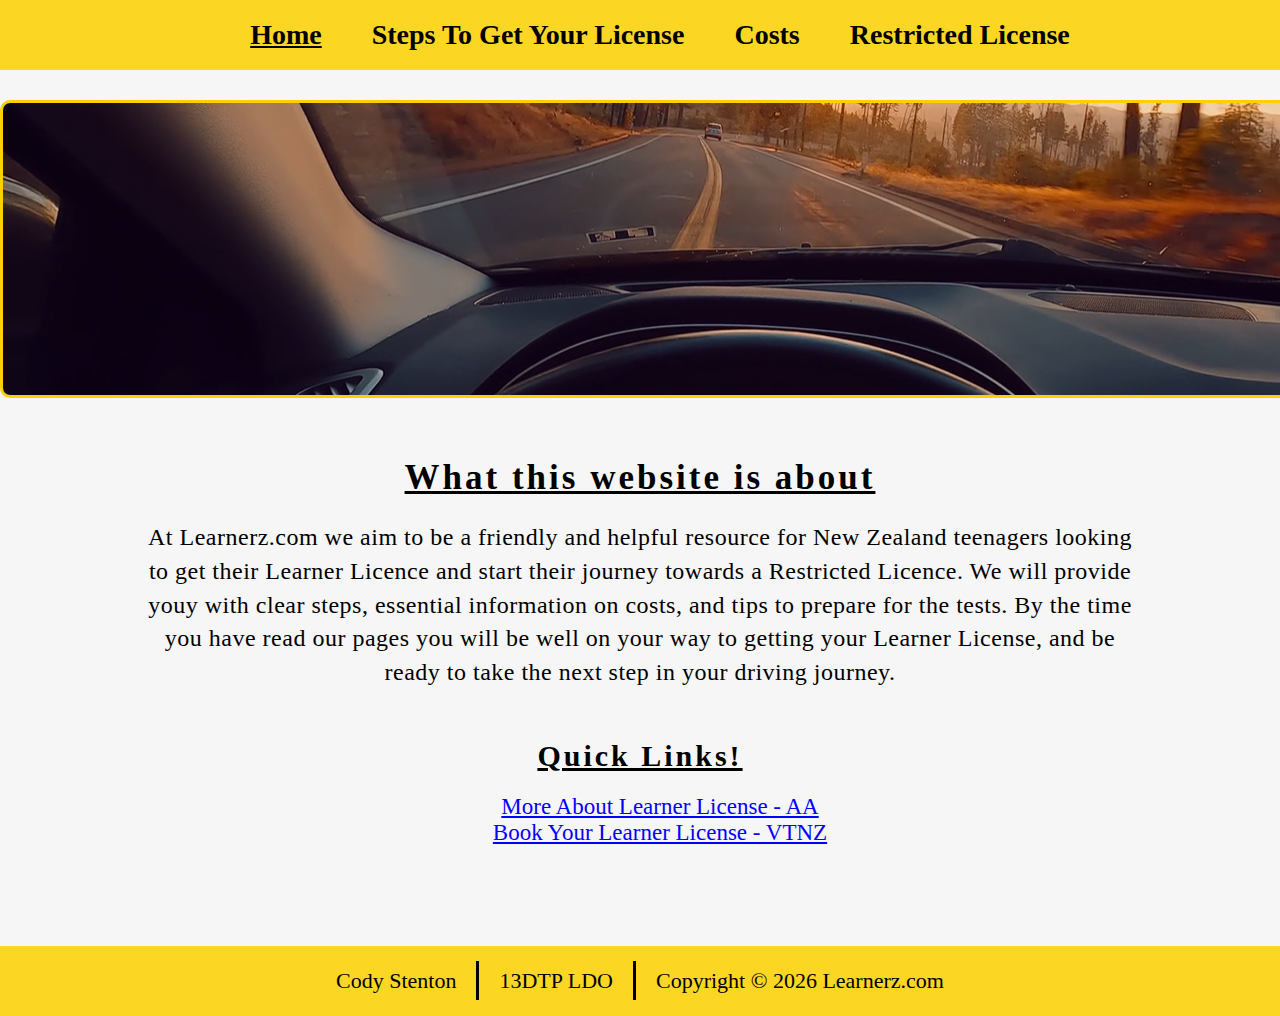
<file: index.html>
<!DOCTYPE html>
<html lang="en">
<head>
    <meta charset="UTF-8">
    <meta name="viewport" content="width=device-width, initial-scale=1.0">
        <link rel="stylesheet" href="stylesheet.css">
    <title>Home</title>
</head>
<body>
        <!-- Header With Nav Bar -->
        <header>
            <nav>

                <!-- Navigation Links -->
                    <ul class="navLinks">
                        <li><a href="index.html" class="activePage">Home</a></li>
                        <li><a href="steps.html">Steps To Get Your License</a></li>
                        <li><a href="costs.html">Costs</a></li>
                        <li><a href="restricted.html">Restricted License</a></li>
                    </ul>
            </nav>
        </header> 

        <!-- Hero Image -->
        <section class="heroImage">
            <img src="img/heroImage1.png" alt="Hero Image of a car on the road">
        </section>


        <!-- Main Intro Text -->
        <section  class="mainText">
            <article>
                <h1>What this website is about</h1>
                <p>At Learnerz.com we aim to be a friendly and helpful resource for New Zealand teenagers looking to get their Learner Licence and start their journey towards a Restricted Licence. We will provide youy with clear steps, essential information on costs, and tips to prepare for the tests. By the time you have read our pages you will be well on your way to getting your Learner License, and be ready to take the next step in your driving journey.</p>

            </article>
        </section>


        <!-- Quick Links Section -->
        <section  class="quickLinks">
            <article>
                <h1>Quick Links!</h1>
                <ul>
                    <li><a href="https://www.aa.co.nz/drivers/driver-licences/learner-driver-licences/" target="_blank">More About Learner License - AA</a></li>
                    <li><a href="https://selecttime.appointy.com/portal1c" target="_blank">Book Your Learner License - VTNZ</a></li>
                </ul>
            </article>
        </section>




                <!-- Footer Section -->
        <footer>
            <div class="footerContainer">
                    <div class="contactInfo">
                        <p>Cody Stenton</p>
                        <div id="separator"></div>
                        <p>13DTP LDO</p>   
                        <div id="separator"></div>
                        <p>Copyright © 2026 Learnerz.com</p>
                    </div>
            </div>
        </footer>
</body>
</html>
</file>
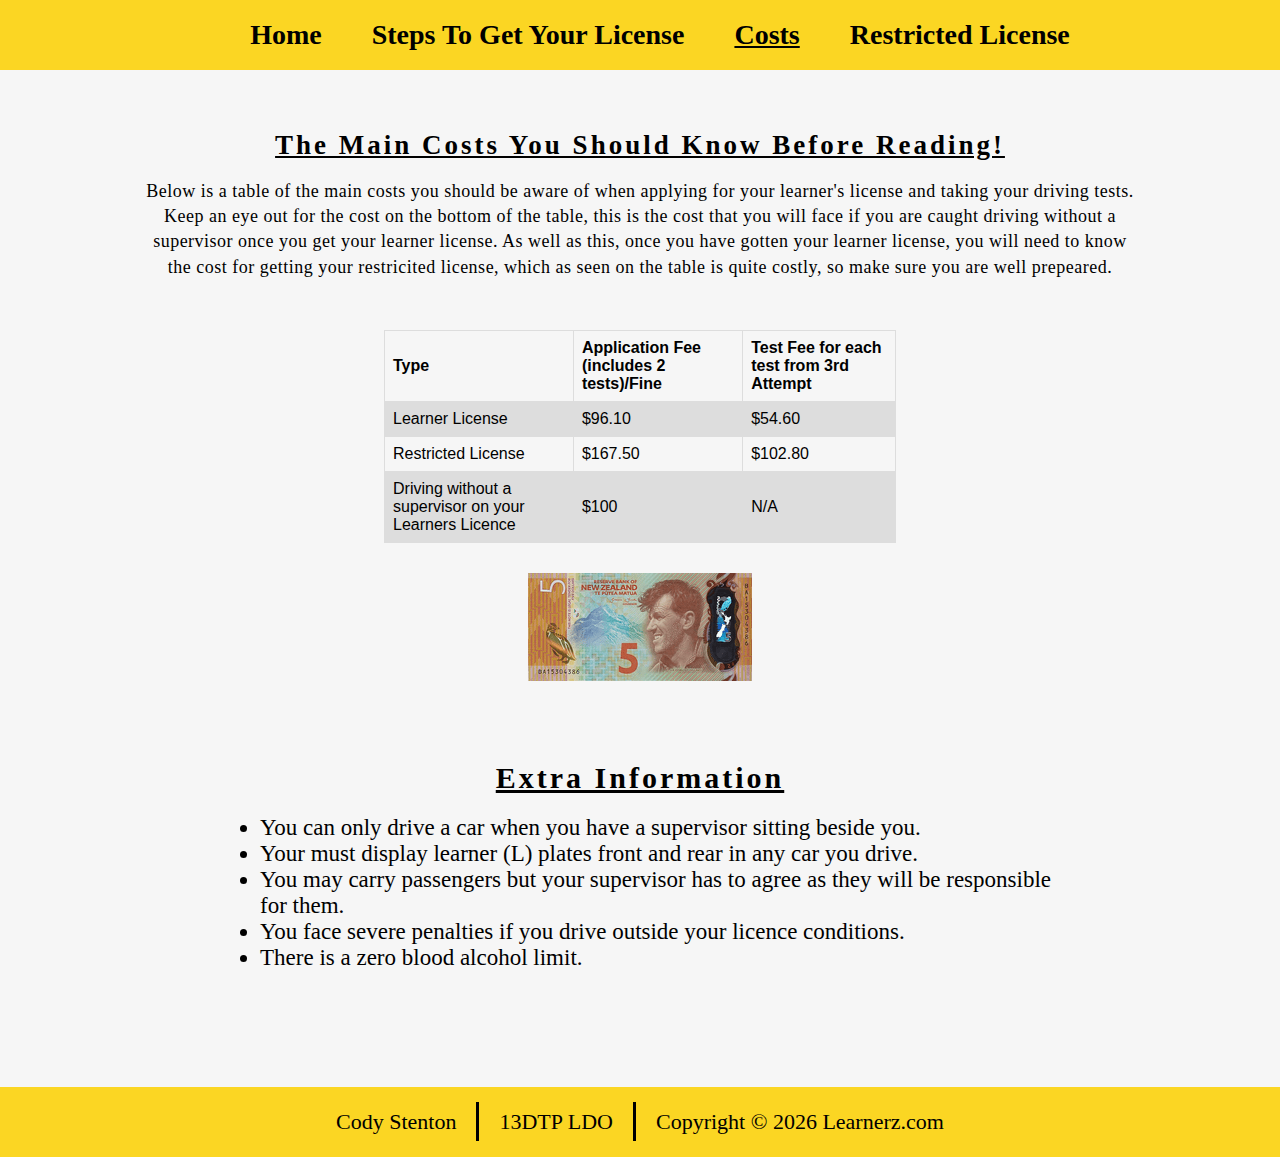
<file: costs.html>
<!DOCTYPE html>
<html lang="en">
<head>
    <meta charset="UTF-8">
    <meta name="viewport" content="width=device-width, initial-scale=1.0">
        <link rel="stylesheet" href="stylesheet.css">
    <title>Home</title>
</head>
<body>
        <!-- Header With Nav Bar -->
        <header>
            <nav>

                <!-- Navigation Links -->
                    <ul class="navLinks">
                        <li><a href="index.html">Home</a></li>
                        <li><a href="steps.html">Steps To Get Your License</a></li>
                        <li><a href="costs.html" class="activePage">Costs</a></li>
                        <li><a href="restricted.html">Restricted License</a></li>
                    </ul>
            </nav>
        </header>

        <!-- Costs Header -->
        <section  class="costsText">
            <article>
                <h1>The Main Costs You Should Know Before Reading!</h1>
                <p>Below is a table of the main costs you should be aware of when applying for your learner's license and taking your driving tests. Keep an eye out for the cost on the bottom of the table, this is the cost that you will face if you are caught driving without a supervisor once you get your learner license. As well as this, once you have gotten your learner license, you will need to know the cost for getting your restricited license, which as seen on the table is quite costly, so make sure you are well prepeared. </p>
            </article>
        </section>


        
        <!-- Costs Table -->
        <section  class="costsTable">
            <table>
                <tr>
                    <!-- Table Headers -->
                    <th>Type</th>
                    <th>Application Fee (includes 2 tests)/Fine</th>
                    <th>Test Fee for each test from 3rd Attempt</th>
                </tr>
                <!-- Learner License Prices -->
                <tr>
                    <td>Learner License</td>
                    <td>$96.10</td>
                    <td>$54.60</td>
                </tr>
                <!-- Restricted License prices -->
                <tr>
                    <td>Restricted License</td>
                    <td>$167.50</td>
                    <td>$102.80</td>
                </tr>
                <!-- Fines -->
                <tr>
                    <td>Driving without a supervisor on your Learners Licence</td>
                    <td>$100</td>
                    <td>N/A</td>
                </tr>
            </table>
        </section>

        <!-- Money Image -->
        <section class="costsImage">
            <img src="img/money1.png" alt="$5 note">
        </section>

        <!-- Extra Information -->
        <section class="extraInfo">
            <article>
                <h1>Extra Information</h1>
                <!-- List for Extra Information -->
                <ul>
                    <li>You can only drive a car when you have a supervisor sitting beside you.</li>
                    <li>Your must display learner (L) plates front and rear in any car you drive.</li>
                    <li>You may carry passengers but your supervisor has to agree as they will be responsible for them.</li>
                    <li>You face severe penalties if you drive outside your licence conditions.</li>
                    <li>There is a zero blood alcohol limit.</li>
                </ul>
            </article>
        </section>


                <!-- Footer Section -->
        <footer>
            <div class="footerContainer">
                    <div class="contactInfo">
                        <p>Cody Stenton</p>
                        <div id="separator"></div>
                        <p>13DTP LDO</p>   
                        <div id="separator"></div>
                        <p>Copyright © 2026 Learnerz.com</p>
                    </div>
            </div>
        </footer>
</body>
</html>
</file>
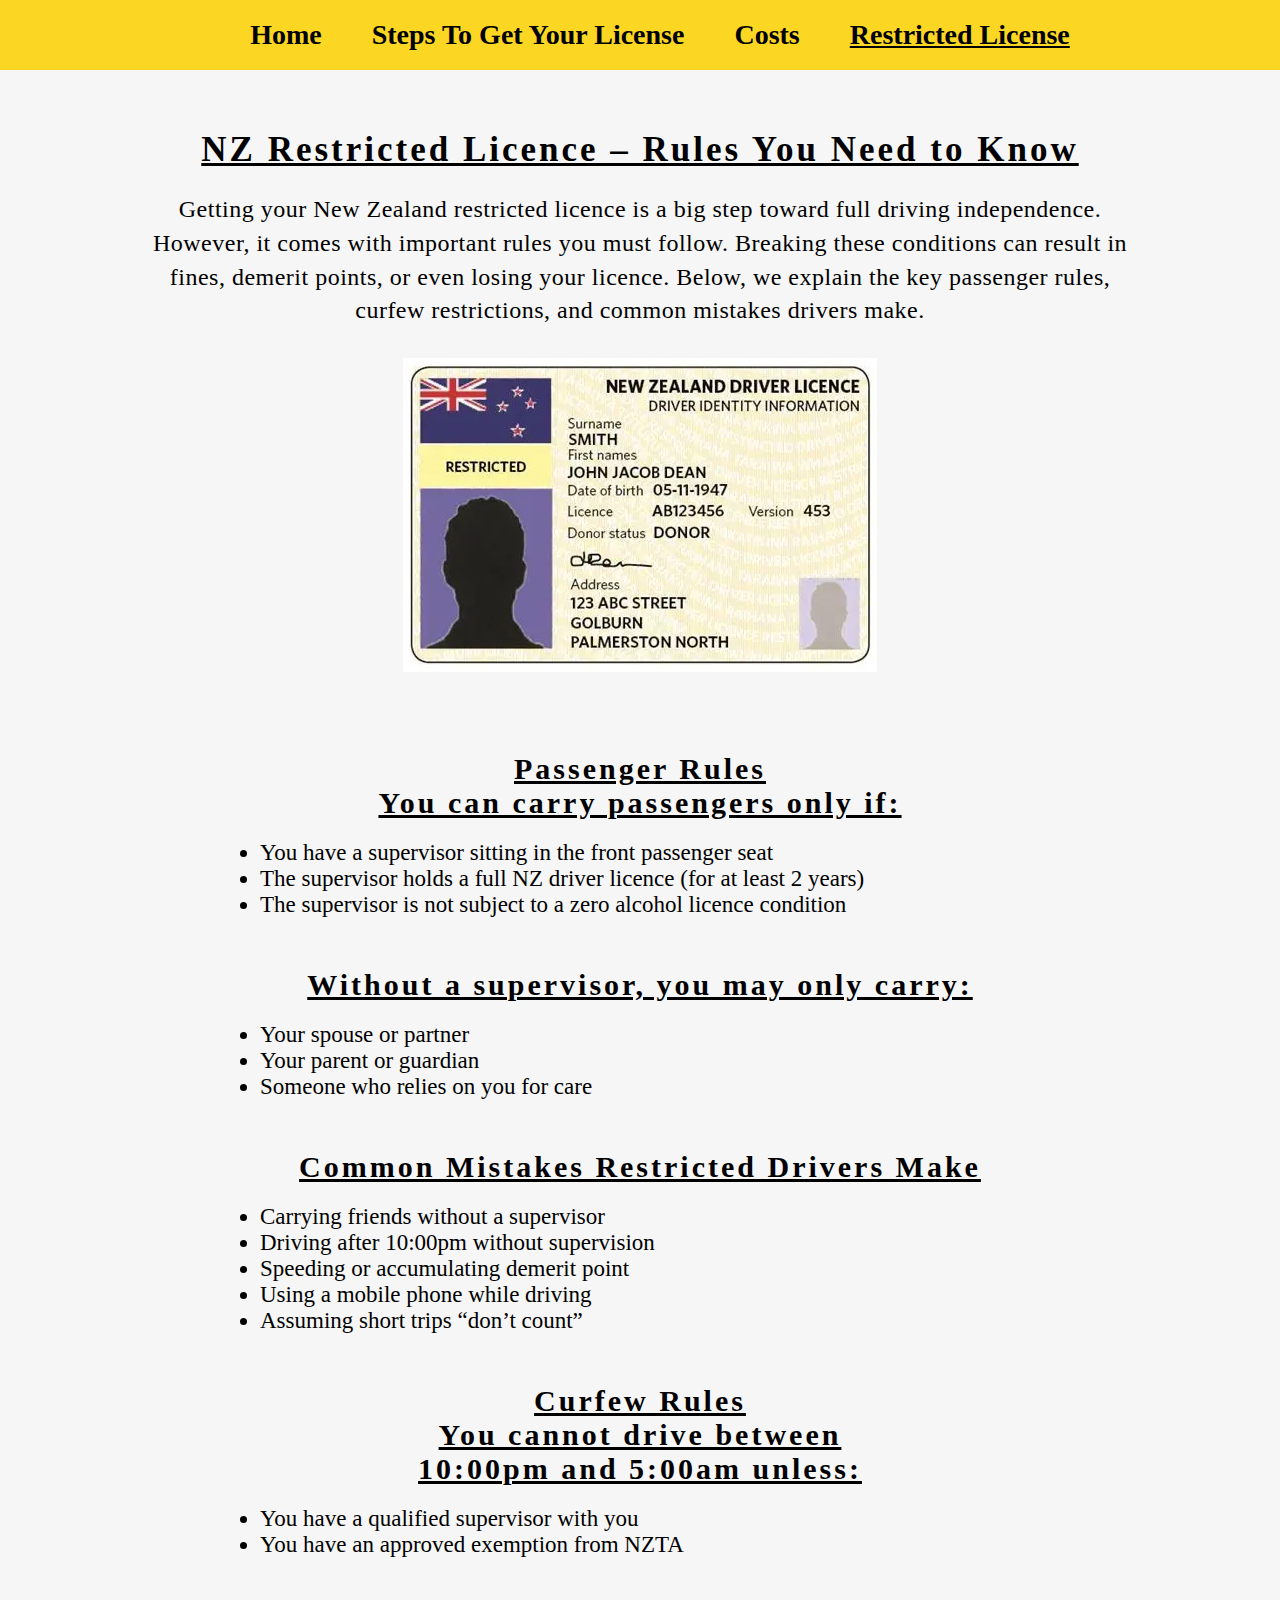
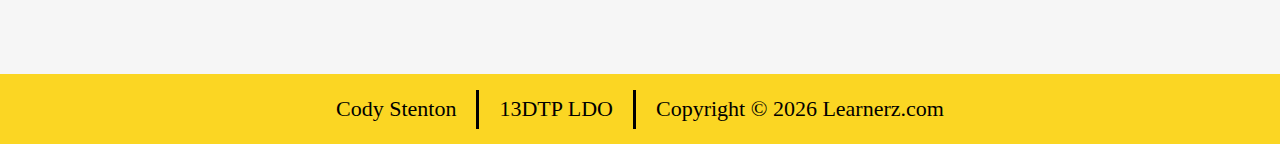
<file: restricted.html>
<!DOCTYPE html>
<html lang="en">
<head>
    <meta charset="UTF-8">
    <meta name="viewport" content="width=device-width, initial-scale=1.0">
        <link rel="stylesheet" href="stylesheet.css">
    <title>Home</title>
</head>
<body>
        <!-- Header With Nav Bar -->
        <header>
            <nav>

                <!-- Navigation Links -->
                    <ul class="navLinks">
                        <li><a href="index.html">Home</a></li>
                        <li><a href="steps.html">Steps To Get Your License</a></li>
                        <li><a href="costs.html" >Costs</a></li>
                        <li><a href="restricted.html" class="activePage">Restricted License</a></li>
                    </ul>
            </nav>
        </header>



            <!-- Main Intro Text -->
    <section  class="mainText">
        <article>
            <h1>NZ Restricted Licence – Rules You Need to Know</h1>
            <p>Getting your New Zealand restricted licence is a big step toward full driving independence. However, it comes with important rules you must follow. Breaking these conditions can result in fines, demerit points, or even losing your licence. Below, we explain the key passenger rules, curfew restrictions, and common mistakes drivers make.</p>

        </article>
    </section>

    <!-- Pass Image -->
    <section class="passImage">
        <img src="img/license.png" alt="Pass Stamp Image">
    </section>

    <!-- Extra Info Section -->
        <section class="extraInfo">
            <article>
                <!-- Passenger Rules -->
                <h1>Passenger Rules<br>
                You can carry passengers only if: <br></h1>
                <ul>
                    <!-- Passenger Rules List -->
                    <li>You have a supervisor sitting in the front passenger seat</li>
                    <li>The supervisor holds a full NZ driver licence (for at least 2 years)</li>
                    <li>The supervisor is not subject to a zero alcohol licence condition</li>
                </ul>
                <!-- Who Can Supervise Header-->
                <h1>Without a supervisor, you may only carry:</h1>
                <ul>
                    <!-- Supervisor List -->
                    <li>Your spouse or partner</li>
                    <li>Your parent or guardian</li>
                    <li>Someone who relies on you for care</li>
                </ul>
                <!-- Common Mistakes Header -->
                <h1>Common Mistakes Restricted Drivers Make</h1>
                <ul>
                    <!-- Common Mistakes List -->
                    <li>Carrying friends without a supervisor</li>
                    <li>Driving after 10:00pm without supervision</li>
                    <li>Speeding or accumulating demerit point</li>
                    <li>Using a mobile phone while driving</li>
                    <li>Assuming short trips “don’t count”</li>
                </ul>
                <!-- Curfew Header -->
                <h1>Curfew Rules<br>
                    You cannot drive between <br>
                    10:00pm and 5:00am unless:
                </h1>
                <!-- Curfew Rules List -->
                <ul>
                    <li>You have a qualified supervisor with you</li>
                    <li>You have an approved exemption from NZTA</li>
                </ul>
            </article>
        </section>


        <!-- Footer -->
        <footer>
            <div class="footerContainer">
                    <div class="contactInfo">
                        <p>Cody Stenton</p>
                        <div id="separator"></div>
                        <p>13DTP LDO</p>   
                        <div id="separator"></div>
                        <p>Copyright © 2026 Learnerz.com</p>
                    </div>
            </div>
        </footer>
</body>
</html>
</file>
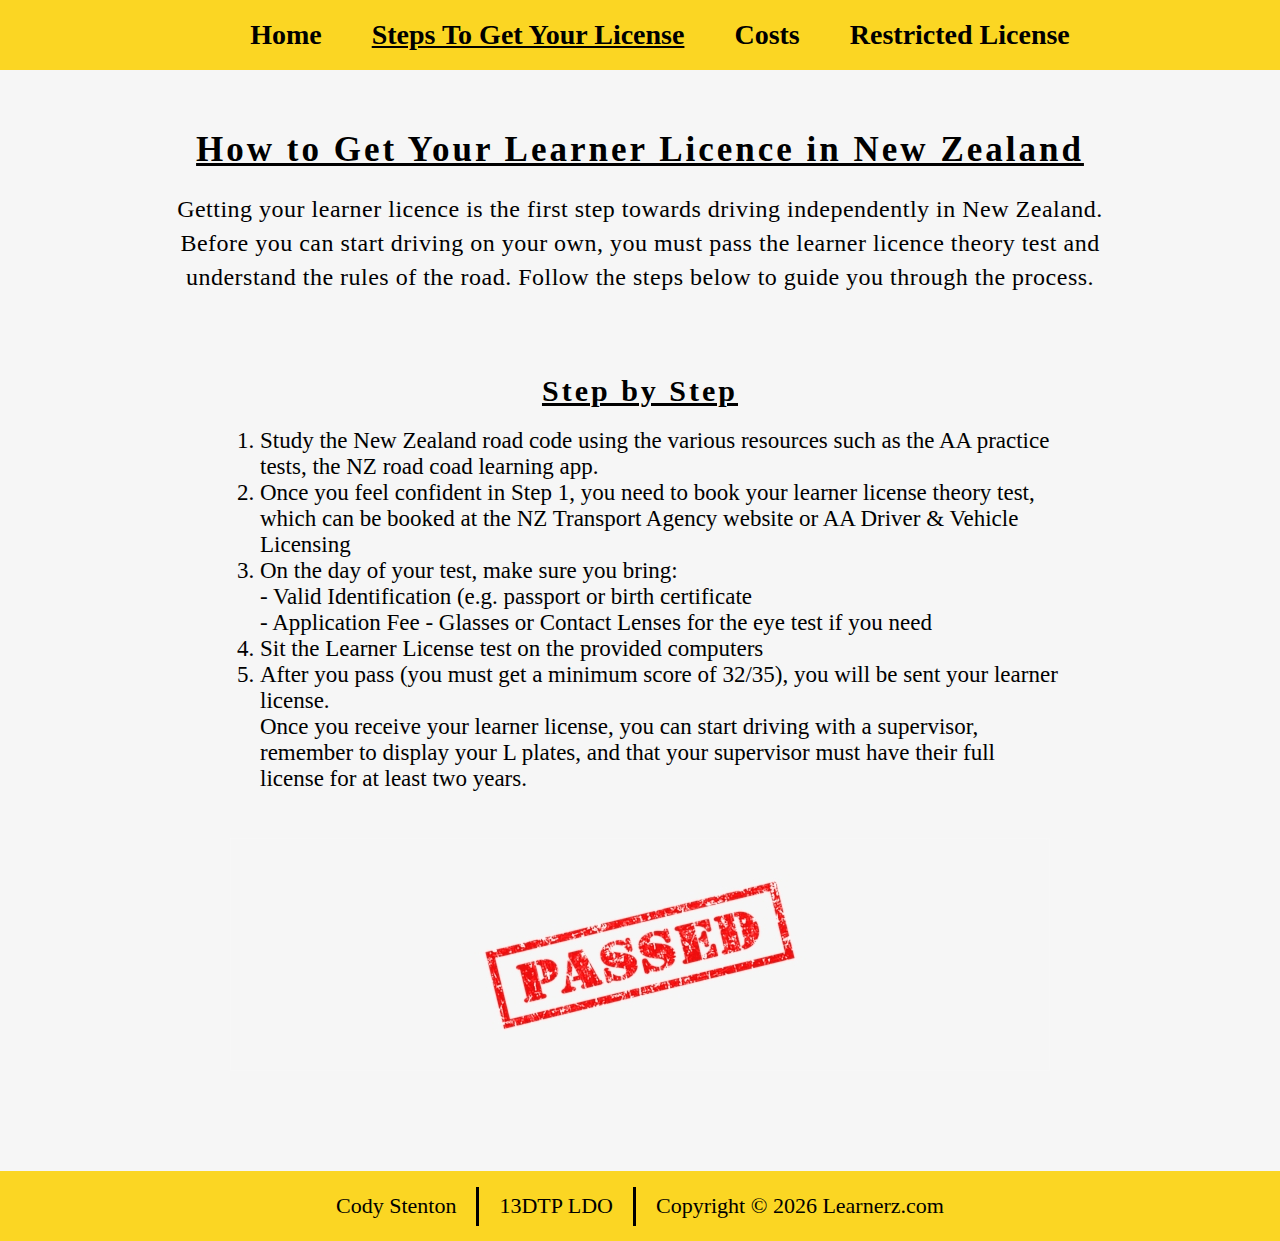
<file: steps.html>
<!DOCTYPE html>
<html lang="en">
<head>
    <meta charset="UTF-8">
    <meta name="viewport" content="width=device-width, initial-scale=1.0">
        <link rel="stylesheet" href="stylesheet.css">
    <title>Home</title>
</head>
<body>
        <!-- Header With Nav Bar -->
        <header>
            <nav>

                <!-- Navigation Links -->
                    <ul class="navLinks">
                        <li><a href="index.html">Home</a></li>
                        <li><a href="steps.html" class="activePage ">Steps To Get Your License</a></li>
                        <li><a href="costs.html">Costs</a></li>
                        <li><a href="restricted.html">Restricted License</a></li>
                    </ul>
            </nav>
        </header>

        <!-- Main Intro Text -->
        <section  class="mainText">
            <article>
                <h1>How to Get Your Learner Licence in New Zealand</h1>
                <p>Getting your learner licence is the first step towards driving independently in New Zealand. Before you can start driving on your own, you must pass the learner licence theory test and understand the rules of the road. Follow the steps below to guide you through the process.</p>

            </article>
        </section>

        <!-- Steps to get Licensed list -->
         <section class="stepsList">
            <article>
                <h1>Step by Step</h1>
                <!-- Ordered List -->
                <ol>
                    <li>Study the New Zealand road code using the various resources such as the AA practice tests, the NZ road coad learning app.</li>
                    <li>Once you feel confident in Step 1, you need to book your learner license theory test, which can be booked at the NZ Transport Agency website or AA Driver & Vehicle Licensing</li>
                    <li>On the day of your test, make sure you bring: <br>
                    - Valid Identification (e.g. passport or birth certificate<br>
                    - Application Fee
                    - Glasses or Contact Lenses for the eye test if you need<br>
                    </li>
                    <li>Sit the Learner License test on the provided computers</li>
                    <li>After you pass (you must get a minimum score of 32/35), you will be sent your learner license.<br>
                    Once you receive your learner license, you can start driving with a supervisor, remember to display your L plates, and that your supervisor must have their full license for at least two years.</li>
                </ol>
            </article>
        </section>      

        <!-- Pass Image -->
        <section class="passImage">
            <img src="img/exampass.png" alt="Pass Stamp Image">
        </section>

        <!-- Footer Section -->
        <footer>
            <div class="footerContainer">
                    <div class="contactInfo">
                        <p>Cody Stenton</p>
                        <div id="separator"></div>
                        <p>13DTP LDO</p>   
                        <div id="separator"></div>
                        <p>Copyright © 2026 Learnerz.com</p>
                    </div>
            </div>
        </footer>
</body>
</html>
</file>
<file: stylesheet.css>
/* index.html Styling */


body {
    margin: 0;
    color: #000000;
    background-color: #f6f6f6;
}


/* Nav Bar styling background colour, centring and size */
nav {
    background-color: #fbd623;
    display: flex;
    align-items: center;
    height: 70px;
   
}


/* Hero Image Styling */
.heroImage {
    display: flex;
    justify-content: center;
    margin-top: 30px;
    width: fit-content;
    margin-left: auto;
    margin-right: auto;
}

/* Hero Image Border */
.heroImage img {
    border: 3px solid #ffd000;
    border-radius: 10px;
}


/* Navigation links styling, evenly spaced */
.navLinks {
    list-style: none;
    display: flex;
    justify-content: center;
    gap: 50px;
    margin: 0 auto;
}

/* Removes link styling - Colour, underline */
.navLinks a {
    text-decoration: none;
    color: rgb(0, 0, 0);
    font-size: 28px;
    font-weight: bold;
}

/* Current page underline */
.navLinks a.activePage {
    text-decoration: underline; 
}


/* Main Text Header - Font Size, Underline, Centering */
.mainText h1 {
    margin-top: 60px;
    font-size: 35px;
    text-decoration: underline;
    letter-spacing: 3px;
    text-align: center;
}

/* Paragraph Styles - Letter Spacing, Width, Line Height */
.mainText p {
    max-width: 1000px;
    font-size: 24px;
    letter-spacing: 0.5px;
    text-align: center;
    margin: 0 auto;
    line-height: 1.4;
}


/* Quick Links Section Header - Centering, Underline, Margining */
.quickLinks h1 {
    margin-top: 50px;
    font-size: 30px;
    text-decoration: underline;
    letter-spacing: 3px;
    text-align: center;

}

/* Quick Links List Style Remover */
.quickLinks ul {
    list-style: none;
}

/* Quick Links Link Styling + Centering */
.quickLinks a{
    color: rgb(4, 0, 253);
    font-size: 23px;
    display: flex;
    justify-content: center;
}

/* Hover effect for Quick Links */
.quickLinks a:hover {
    font-size: 25px;
}







/* Steps.html */


/* Steps List Styling */
.stepsList {
    display: flex;
    justify-content: center;
    margin-top: 30px;
    margin-left: auto;
    margin-right: auto;
    width: fit-content;
}

/* Header Styling for Steps List - Underline, Alignment and Margin */
.stepsList h1 {
    margin-top: 50px;
    font-size: 30px;
    text-decoration: underline;
    letter-spacing: 3px;
    text-align: center;

}

/* Steps List Text Width and Font Size */
.stepsList li {
    font-size: 23px;
    width: 800px;
}


/* Pass Stamp Image Styling */
.passImage {
    display: flex;
    justify-content: center;
    margin-top: 30px;
    margin-left: auto;
    margin-right: auto;
}









/* Costs */

/* Costs Page Main Header */
.costsText h1 {
    margin-top: 60px;
    font-size: 27px;
    text-decoration: underline;
    letter-spacing: 3px;
    text-align: center;
}

/* Paragraph Styles - Letter Spacing, Width, Line Height */
.costsText p {
    max-width: 1000px;
    font-size: 18px;
    letter-spacing: 0.5px;
    text-align: center;
    margin: 0 auto;
    line-height: 1.4;
}


/* Table styling - Font, Border, Spacing, Row Colours */

table {
  font-family: arial, sans-serif;
  border-collapse: collapse;
  width: 40%;
  margin: 0 auto;
  margin-top: 50px;
}

td, th {
  border: 1px solid #dddddd;
  text-align: left;
  padding: 8px;
}

/* Colour every other row */
tr:nth-child(even) {
  background-color: #dddddd;
}


/* Styling the $5 Image */
.costsImage {
    display: flex;
    justify-content: center;
    margin-top: 30px;
    margin-left: auto;
    margin-right: auto;
}

/* Extra Information Container - for Steps.html & Restricted.html */
.extraInfo {
    display: flex;
    justify-content: center;
    margin-top: 30px;
    margin-left: auto;
    margin-right: auto;
    width: fit-content;
}

/* Extra Info Header */
.extraInfo h1 {
    margin-top: 50px;
    font-size: 30px;
    text-decoration: underline;
    letter-spacing: 3px;
    text-align: center;

}

/* List for the extra information */
.extraInfo li {
    font-size: 23px;
    width: 800px;
}






















/* <---- Footer ----> */

/* Main footer styling and container - Max width of site, item alignment */
footer {
    background-color: #fbd623;
    margin-top: 100px;
    display: flex;
    justify-content: center;
    align-items: center;
    height: 70px;
}

/* Footer Text */
footer p {
    color: rgb(0, 0, 0);
    font-size: 22px;
}

/* Layout for contact info - Side by side, Align centre */
.contactInfo {
    display: flex;
    color: rgb(2, 2, 2);
    align-items: center;
}

/* White vertical line in between contact info */
#separator {
    width: 3px;
    height: 39px;
    margin: 0 20px;
    background-color: rgb(0, 0, 0);
}
</file>
